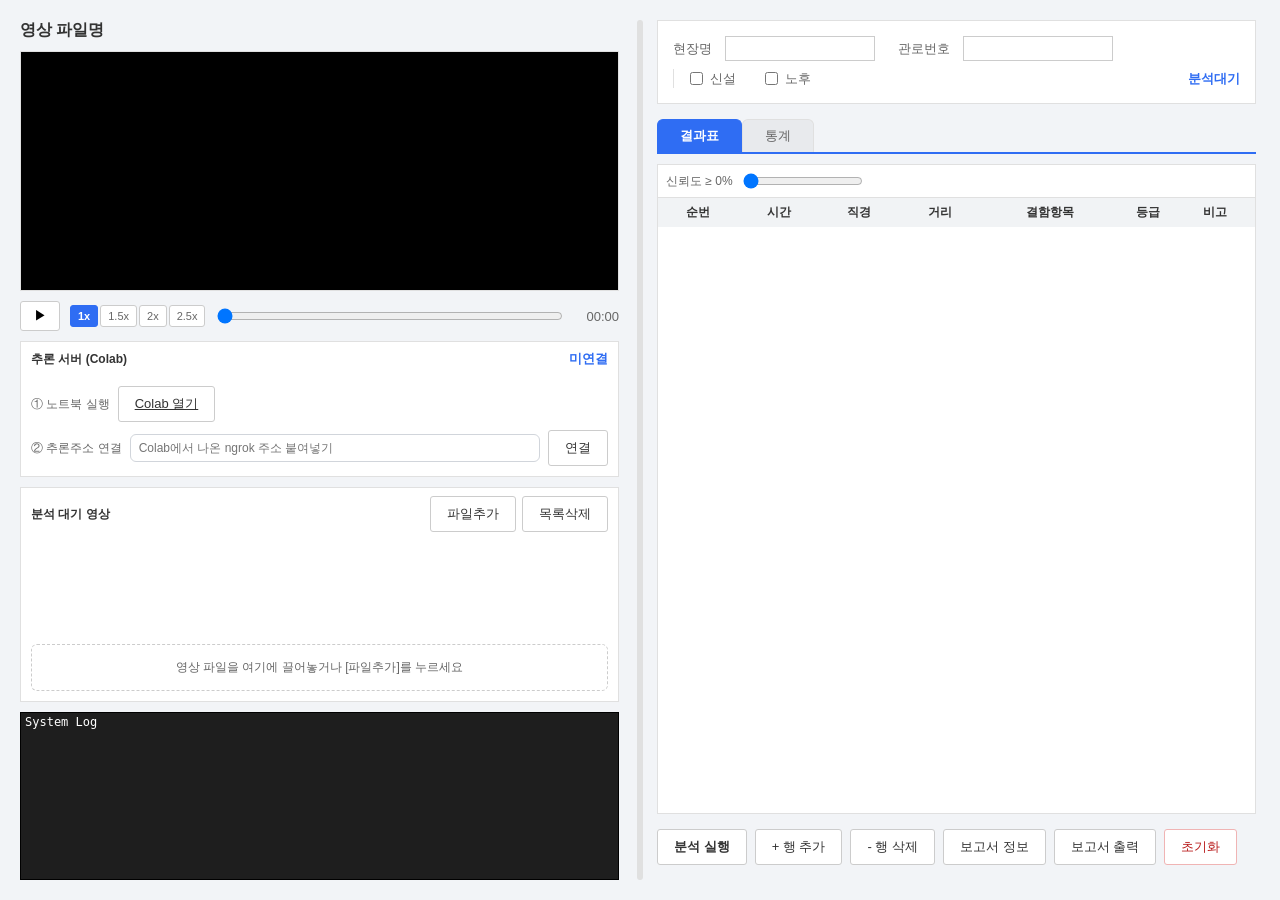
<file: apps/AI_CCTV/ui/index.html>
<!doctype html>
<html lang="ko">
<head>
  <meta charset="utf-8" />
  <title>AI CCTV 결함 분석기</title>
  <link rel="icon" type="image/x-icon" href="logo.ico" />
  <link rel="shortcut icon" type="image/x-icon" href="logo.ico" />
  <link rel="stylesheet" href="css/styles.css" />
</head>
<body>
  <div class="app">
    <section class="left-panel">
      <div class="video-name" id="videoName">영상 파일명</div>

      <div class="video-card" id="videoCard" title="휠 위: 확대 / 휠 아래: 축소, 드래그: 이동, 더블클릭: 원래대로">
        <div class="preview-viewport" id="previewViewport">
          <img id="previewImg" class="preview-img" alt="" />
          <div id="boxOverlay" class="box-overlay"></div>
        </div>
        <span id="zoomBadge" class="zoom-badge" hidden>100%</span>
      </div>

      <div class="ctrl-frame">
        <button id="btnPlay" class="icon-btn" title="재생/일시정지">▶</button>
        <div class="speed-group" id="speedGroup">
          <button class="speed-btn active" data-speed="1">1x</button>
          <button class="speed-btn" data-speed="1.5">1.5x</button>
          <button class="speed-btn" data-speed="2">2x</button>
          <button class="speed-btn" data-speed="2.5">2.5x</button>
        </div>
        <input type="range" id="seekSlider" min="0" max="100" value="0" step="1" />
        <span id="lblTime" class="time-label">00:00</span>
      </div>

      <div class="list-card" id="colabCard">
        <div class="list-header">
          <span class="list-title">추론 서버 (Colab)</span>
          <span id="colabStatus" class="status">미연결</span>
        </div>
        <div class="colab-steps">
          <div class="colab-row">
            <span class="colab-step">① 노트북 실행</span>
            <!-- ▼▼▼ 여기 href="" 안에 본인 Colab 노트북 공유 링크를 넣으세요 (지금은 공란) ▼▼▼ -->
            <a id="colabOpen" class="clean-btn" href="https://colab.research.google.com/drive/1tljHagmjN_aCILR17SNLtFH6xJVbpro0#scrollTo=vs5wXuFKVIiw" target="_blank" rel="noopener">Colab 열기</a>
            <!-- ▲▲▲ 예: href="https://colab.research.google.com/drive/xxxxxxxx" ▲▲▲ -->
          </div>
          <div class="colab-row">
            <span class="colab-step">② 추론주소 연결</span>
            <input type="text" id="remoteUrl" class="colab-url"
                   placeholder="Colab에서 나온 ngrok 주소 붙여넣기" />
            <button id="btnConnectRemote" class="clean-btn">연결</button>
          </div>
        </div>
      </div>

      <div class="list-card" id="queueCard">
        <div class="list-header">
          <span class="list-title">분석 대기 영상</span>
          <div class="list-buttons">
            <button id="btnAddVideos" class="clean-btn">파일추가</button>
            <button id="btnClearVideos" class="clean-btn">목록삭제</button>
          </div>
        </div>
        <!-- 브라우저에서 영상을 고를 때 사용. 데스크톱(exe)은 pywebview 파일창을 쓴다.
             accept를 걸면 현장 영상(.dav 등)이 선택창에서 아예 안 보이므로 제한하지 않는다. -->
        <input type="file" id="videoFileInput" multiple hidden />
        <ul id="videoList" class="video-list"></ul>
        <div id="dropHint" class="drop-hint">영상 파일을 여기에 끌어놓거나 [파일추가]를 누르세요</div>
        <div id="uploadBar" class="upload-bar" hidden>
          <div class="upload-bar-fill" id="uploadBarFill"></div>
          <span class="upload-bar-text" id="uploadBarText"></span>
        </div>
      </div>

      <div class="log-frame">
        <div class="log-title">System Log</div>
        <div id="logConsole" class="log-console"></div>
      </div>
    </section>

    <!-- 좌우 비율 조절 손잡이 (드래그) -->
    <div class="splitter" id="splitter" title="드래그해서 좌우 비율 조절 (더블클릭: 1:1로 복귀)"></div>

    <section class="right-panel">
      <div class="user-bar" id="userBar" hidden>
        <span class="user-badge" id="userBadge"></span>
        <button id="btnLogout" class="clean-btn">로그아웃</button>
      </div>

      <div class="in-card">
        <label for="siteName">현장명</label>
        <input type="text" id="siteName" />
        <label for="pipeId">관로번호</label>
        <input type="text" id="pipeId" title="현재 선택된 영상의 관로번호" />
        <!-- 관로 구분: 둘 중 하나만 선택 가능. 미선택 상태로는 분석 실행이 막힌다. -->
        <span class="cond-group" id="pipeCondGroup">
          <label class="cond-item"><input type="checkbox" id="condNew" value="신설" /> 신설</label>
          <label class="cond-item"><input type="checkbox" id="condOld" value="노후" /> 노후</label>
        </span>
        <span id="status" class="status">분석대기</span>
      </div>

      <div class="tab-bar">
        <button class="tab-btn active" data-tab="tabResults">결과표</button>
        <button class="tab-btn" data-tab="tabStats">통계</button>
      </div>

      <div id="tabResults" class="tab-page">
        <div class="filter-bar">
          <label class="filter-label">신뢰도 ≥ <span id="confVal">0</span>%</label>
          <input type="range" id="confSlider" min="0" max="95" value="0" step="5" />
          <div id="classFilter" class="class-filter"></div>
        </div>

        <div class="tree-card">
          <table id="resultsTable">
            <thead>
              <tr>
                <th class="col-seq">순번</th>
                <th class="col-time">시간</th>
                <th class="col-dia">직경</th>
                <th class="col-dist">거리</th>
                <th class="col-defects">결함항목</th>
                <th class="col-grade">등급</th>
                <th class="col-note">비고</th>
              </tr>
            </thead>
            <tbody id="resultsBody"></tbody>
          </table>
        </div>

        <div class="act-frame">
          <button id="btnRun" class="clean-btn primary">분석 실행</button>
          <button id="btnAddRow" class="clean-btn">+ 행 추가</button>
          <button id="btnDelRow" class="clean-btn">- 행 삭제</button>
          <button id="btnReportMeta" class="clean-btn">보고서 정보</button>
          <button id="btnExport" class="clean-btn">보고서 출력</button>
          <button id="btnReset" class="clean-btn danger">초기화</button>
        </div>
      </div>

      <div id="tabStats" class="tab-page" hidden>
        <div class="tree-card">
          <table id="statsTable">
            <thead id="statsHead"></thead>
            <tbody id="statsBody"></tbody>
          </table>
        </div>
        <p class="stats-note">오탐으로 마킹한 행은 집계에서 제외됩니다. 신뢰도/클래스 필터와는 무관하게 전체 기준입니다.</p>
      </div>
    </section>
  </div>

  <!-- 출력 형식 선택 -->
  <dialog id="dlgExport" class="dlg">
    <h3 class="dlg-title">보고서 출력</h3>

    <p class="dlg-sub">어느 범위로 뽑을지 고르세요.</p>
    <div class="scope-list">
      <label class="scope-item">
        <input type="radio" name="exportScope" value="current" checked />
        <span><b>선택한 영상만</b><em id="exportScopeCur">— 지금 보고 있는 관로</em></span>
      </label>
      <label class="scope-item">
        <input type="radio" name="exportScope" value="all" />
        <span><b>분석한 전체</b><em id="exportScopeAll">— 이번에 분석한 관로를 한 파일로</em></span>
      </label>
    </div>

    <p class="dlg-sub">어떤 형식으로 내려받을지 선택하세요.</p>
    <div class="fmt-list">
      <button class="fmt" data-fmt="xlsx">
        <span class="fmt-name">엑셀 조사표 (.xlsx)</span>
        <span class="fmt-desc">기존 형식. 프레임 사진 + 결함 표가 한 시트에 들어갑니다.</span>
      </button>
      <button class="fmt" data-fmt="pdf">
        <span class="fmt-name">파이프에셋 야장 (.pdf)</span>
        <span class="fmt-desc">하수관거 현황 조사 보고서 형식. A4 한 장에 사진 6장 + 관로 모식도.
          상단 표는 [보고서 정보]에 입력한 값이 들어갑니다.</span>
      </button>
    </div>
    <div class="dlg-foot">
      <button id="btnExportCancel" class="clean-btn">취소</button>
    </div>
  </dialog>

  <!-- 야장 상단 표 입력 -->
  <dialog id="dlgMeta" class="dlg dlg-wide">
    <h3 class="dlg-title">보고서 정보</h3>
    <p class="dlg-sub">파이프에셋 야장 상단 표에 들어가는 값입니다. 비워두면 실물 야장처럼 공란으로 인쇄됩니다.</p>
    <div class="meta-target">
      <label for="metaVideo">관로 선택</label>
      <select id="metaVideo"></select>
      <span class="meta-target-hint">맨홀번호·관종·거리는 관로마다 따로 저장됩니다.</span>
    </div>
    <div id="metaFields" class="meta-grid"></div>
    <div class="dlg-foot">
      <button id="btnMetaCancel" class="clean-btn">취소</button>
      <button id="btnMetaSave" class="clean-btn primary">저장</button>
    </div>
  </dialog>

  <script type="module" src="js/app.js"></script>
</body>
</html>
</file>
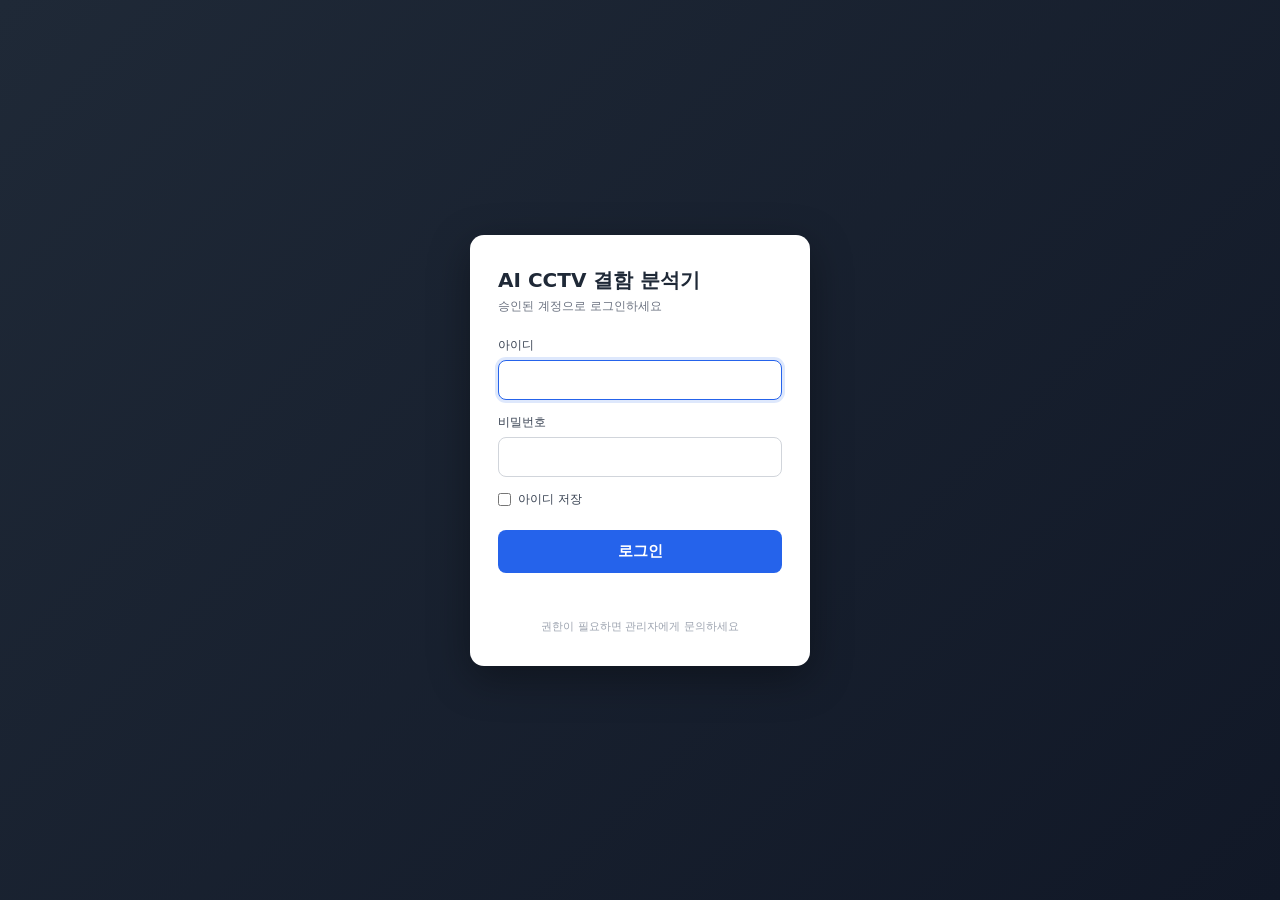
<file: apps/AI_CCTV/ui/login.html>
<!doctype html>
<html lang="ko">
<head>
  <meta charset="utf-8" />
  <title>로그인 · AI CCTV 결함 분석기</title>
  <link rel="icon" type="image/x-icon" href="logo.ico" />
  <link rel="shortcut icon" type="image/x-icon" href="logo.ico" />
  <style>
    * { box-sizing: border-box; }
    body {
      margin: 0; height: 100vh; display: flex; align-items: center; justify-content: center;
      font-family: "Malgun Gothic", "Apple SD Gothic Neo", system-ui, sans-serif;
      background: linear-gradient(135deg, #1f2937 0%, #111827 100%); color: #e5e7eb;
    }
    .login-box {
      width: 340px; padding: 32px 28px; background: #fff; color: #1f2937;
      border-radius: 14px; box-shadow: 0 12px 40px rgba(0,0,0,.35);
    }
    .brand { font-size: 20px; font-weight: 700; margin: 0 0 4px; }
    .sub { font-size: 12px; color: #6b7280; margin: 0 0 22px; }
    label { display: block; font-size: 12px; color: #374151; margin: 14px 0 6px; }
    input {
      width: 100%; padding: 11px 12px; border: 1px solid #d1d5db; border-radius: 8px;
      font-size: 14px; outline: none;
    }
    input:focus { border-color: #2563eb; box-shadow: 0 0 0 3px rgba(37,99,235,.15); }
    button {
      width: 100%; margin-top: 22px; padding: 12px; border: 0; border-radius: 8px;
      background: #2563eb; color: #fff; font-size: 15px; font-weight: 600; cursor: pointer;
    }
    button:hover { background: #1d4ed8; }
    .err { color: #dc2626; font-size: 12px; margin-top: 12px; min-height: 16px; }
    .hint { margin-top: 18px; font-size: 11px; color: #9ca3af; text-align: center; }
    /* 아이디 저장 체크박스 — label의 block/margin 규칙을 덮어써 한 줄로 붙인다 */
    .remember {
      display: flex; align-items: center; gap: 7px;
      margin: 14px 0 0; font-size: 12px; color: #374151; cursor: pointer;
    }
    .remember input {
      width: auto; margin: 0; padding: 0; cursor: pointer;
      accent-color: #2563eb;
    }
  </style>
</head>
<body>
  <form class="login-box" id="loginForm">
    <p class="brand">AI CCTV 결함 분석기</p>
    <p class="sub">승인된 계정으로 로그인하세요</p>
    <label for="username">아이디</label>
    <!-- autofocus는 두지 않는다 — 저장된 아이디가 있으면 스크립트가 비밀번호로 커서를 보낸다 -->
    <input type="text" id="username" name="username" autocomplete="username" />
    <label for="password">비밀번호</label>
    <input type="password" id="password" name="password" autocomplete="current-password" />
    <label class="remember" for="remember">
      <input type="checkbox" id="remember" />
      아이디 저장
    </label>
    <button type="submit">로그인</button>
    <div class="err" id="err"></div>
    <div class="hint">권한이 필요하면 관리자에게 문의하세요</div>
  </form>
  <script>
    const form = document.getElementById("loginForm");
    const err = document.getElementById("err");
    const userEl = document.getElementById("username");
    const pwEl = document.getElementById("password");
    const rememberEl = document.getElementById("remember");
    const KEY = "aicctv.savedId";

    // **아이디만 저장한다. 비밀번호는 절대 저장하지 않는다.**
    // 저장된 아이디가 있으면 채워두고 커서를 비밀번호로 보낸다 — 다시 칠 필요가 없다.
    const saved = localStorage.getItem(KEY);
    if (saved) {
      userEl.value = saved;
      rememberEl.checked = true;
      pwEl.focus();
    } else {
      userEl.focus();
    }

    form.addEventListener("submit", async (e) => {
      e.preventDefault();
      err.textContent = "";
      const body = new FormData(form);
      const res = await fetch("/api/auth/login", { method: "POST", body });
      if (res.ok) {
        // 로그인에 성공한 아이디만 남긴다(오타를 저장하지 않으려고).
        if (rememberEl.checked) localStorage.setItem(KEY, userEl.value.trim());
        else localStorage.removeItem(KEY);
        window.location.href = "/";
      } else {
        let msg = "로그인 실패";
        try { msg = (await res.json()).detail || msg; } catch (_) {}
        err.textContent = msg;
      }
    });
  </script>
</body>
</html>
</file>
<file: apps/AI_CCTV/ui/css/styles.css>
:root {
  --bg-app: #F2F4F7;
  --panel: #FFFFFF;
  --border: #E0E0E0;
  --text-main: #333333;
  --text-sub: #666666;
  --btn-bg: #FFFFFF;
  --btn-fg: #333333;
  --btn-border: #CCCCCC;
  --accent: #2F6DF3;
  --row-odd: #F9FAFB;
  --highlight: #E3F2FD;
  --log-bg: #1E1E1E;
  --log-fg: #00FF00;
}

* { box-sizing: border-box; }

html, body {
  margin: 0;
  min-height: 100%;   /* height 고정이면 좁은 화면에서 아래쪽 내용이 잘린다 */
  background: var(--bg-app);
  color: var(--text-main);
  font-family: "Malgun Gothic", "맑은 고딕", sans-serif;
  font-size: 13px;
}

.app {
  display: grid;
  /* 기본 1:1. 가운데 6px은 드래그 손잡이(스플리터). JS가 비율을 다시 써준다. */
  grid-template-columns: 50fr 6px 50fr;
  gap: 14px;
  padding: 20px;
  height: 100vh;
}

/* 좌우 비율 조절 손잡이 */
.splitter {
  position: relative;
  background: var(--border);
  border-radius: 3px;
  cursor: col-resize;
}

.splitter::after {          /* 얇은 선은 잡기 어려워 실제 조작 영역을 넓힌다 */
  content: "";
  position: absolute;
  inset: 0 -7px;
}

.splitter:hover { background: var(--accent); }

/* 드래그 중에는 전체가 col-resize 커서로 고정되고 텍스트 선택이 안 되게 */
body.splitting { cursor: col-resize; user-select: none; }
body.splitting iframe, body.splitting img { pointer-events: none; }

/* 각 패널이 독립적으로 스크롤된다. 내용이 화면보다 길어져도 서로 겹치지 않고,
   아래쪽 로그/버튼이 잘려나가지 않는다. */
.left-panel, .right-panel {
  display: flex;
  flex-direction: column;
  min-height: 0;
  overflow-y: auto;
  overflow-x: hidden;
  padding-right: 4px;   /* 스크롤바가 내용 위에 겹치지 않도록 */
}

/* 좌(영상) / 우(결함 결과표) 2단 배치가 기본이다. 세로가 짧은 건 각 패널이
   스크롤해서 해결하므로 높이로는 1단으로 접지 않는다. 가로가 정말 좁을 때만
   (태블릿·세로 모니터) 1단으로 내린다. */
@media (max-width: 820px) {
  .app {
    grid-template-columns: 1fr !important;   /* JS가 써넣은 인라인 비율보다 우선 */
    height: auto;
    min-height: 100vh;
  }
  .left-panel, .right-panel {
    overflow: visible;
  }
  .splitter { display: none; }   /* 1단에서는 좌우 비율 개념이 없다 */
  .video-card { min-height: 320px; }
}

.video-name {
  flex: 0 0 auto;
  font-size: 16px;
  font-weight: bold;
  margin-bottom: 10px;
}

.video-card {
  position: relative;   /* 줌 배지 기준 */
  flex: 5 1 auto;
  background: #000;
  border: 1px solid var(--border);
  min-height: 240px;   /* 아래 카드들에 밀려 0으로 찌부러지지 않게 */
  display: flex;
  align-items: center;
  justify-content: center;
  overflow: hidden;
}

/* 현재 확대/축소 배율. 100%일 때는 숨긴다. */
.zoom-badge {
  position: absolute;
  right: 8px;
  bottom: 8px;
  background: rgba(0, 0, 0, 0.6);
  color: #fff;
  font-size: 11px;
  font-weight: bold;
  padding: 2px 7px;
  border-radius: 10px;
  pointer-events: none;
}

.preview-img {
  max-width: 100%;
  max-height: 100%;
  object-fit: contain;
}

.ctrl-frame {
  flex: 0 0 auto;   /* 재생 컨트롤은 항상 원래 높이 유지 */
  display: flex;
  align-items: center;
  gap: 10px;
  padding: 10px 0;
}

.icon-btn {
  background: #fff;
  border: 1px solid var(--btn-border);
  width: 40px;
  height: 30px;
  cursor: pointer;
  border-radius: 3px;
}

.ctrl-frame input[type="range"] {
  flex: 1;
}

.time-label {
  color: var(--text-sub);
  min-width: 44px;
  text-align: right;
}

.list-card {
  flex: 2 1 auto;
  background: var(--panel);
  border: 1px solid var(--border);
  display: flex;
  flex-direction: column;
  min-height: 120px;
  margin-bottom: 10px;
}

/* Colab 연결 패널은 2줄짜리 고정 컨트롤이라 늘어나거나 줄어들면 안 된다.
   (list-card의 flex를 그대로 물려받아 찌그러지던 것을 막는다) */
#colabCard {
  flex: 0 0 auto;
  min-height: 0;
}

.list-header {
  display: flex;
  justify-content: space-between;
  align-items: center;
  padding: 8px 10px;
}

.list-title {
  font-weight: bold;
  font-size: 12px;
}

.list-buttons {
  display: flex;
  gap: 6px;
}

.video-list {
  list-style: none;
  margin: 0;
  padding: 0 10px 10px;
  overflow-y: auto;
  flex: 1;
}

.video-list li {
  padding: 6px 8px;
  cursor: pointer;
  border-radius: 3px;
}

.video-list li:hover {
  background: var(--row-odd);
}

.video-list li.selected {
  background: var(--highlight);
  color: #1976D2;
}

/* ── 영상 업로드: 드롭존 + 진행률 ── */

#queueCard { position: relative; transition: background 0.12s, border-color 0.12s; }

#queueCard.drag-over {
  border-color: var(--accent);
  background: var(--highlight);
}

/* 끌어놓는 동안 자식 요소가 dragleave를 발생시켜 깜빡이는 것을 막는다 */
#queueCard.drag-over * { pointer-events: none; }

.drop-hint {
  margin: 0 10px 10px;
  padding: 14px 10px;
  border: 1px dashed var(--btn-border);
  border-radius: 6px;
  color: var(--text-sub);
  font-size: 12px;
  text-align: center;
}

#queueCard.drag-over .drop-hint {
  border-color: var(--accent);
  color: #1976D2;
}

.upload-bar {
  position: relative;
  height: 20px;
  margin: 0 10px 10px;
  background: #E9ECEF;
  border-radius: 10px;
  overflow: hidden;
}

.upload-bar-fill {
  height: 100%;
  width: 0;
  background: var(--accent);
  transition: width 0.15s linear;
}

.upload-bar-text {
  position: absolute;
  inset: 0;
  display: flex;
  align-items: center;
  justify-content: center;
  font-size: 11px;
  color: var(--text-main);
  white-space: nowrap;
}

.log-frame {
  flex: 3 1 auto;
  background: var(--log-bg);
  border: 1px solid #000;
  display: flex;
  flex-direction: column;
  min-height: 140px;
}

.log-title {
  color: #fff;
  font-family: Consolas, monospace;
  font-size: 12px;
  padding: 2px 4px;
}

.log-console {
  flex: 1;
  overflow-y: auto;
  color: var(--log-fg);
  font-family: Consolas, monospace;
  font-size: 12px;
  padding: 4px;
  white-space: pre-wrap;
}

.log-console .lvl-ERROR { color: #FF4444; }
.log-console .lvl-WARN { color: #FFFF00; }
.log-console .lvl-INFO { color: #00FF00; }
.log-console .ts { color: #00FF00; }

.in-card {
  flex: 0 0 auto;
  background: var(--panel);
  border: 1px solid var(--border);
  padding: 15px;
  display: flex;
  align-items: center;
  flex-wrap: wrap;
  gap: 8px;
  margin-bottom: 15px;
}

.in-card label {
  color: var(--text-sub);
  margin-right: 5px;
}

.in-card input[type="text"] {
  width: 150px;
  border: 1px solid var(--btn-border);
  padding: 4px 6px;
  margin-right: 15px;
}

.in-card input[type="text"]:disabled {
  background: #F1F3F5;
  color: #999;
}

/* 관로 구분(신설/노후) — 둘 중 하나만 선택 */
.cond-group {
  display: flex;
  gap: 12px;
  align-items: center;
  padding-left: 4px;
  border-left: 1px solid var(--border);
}

.cond-item {
  display: flex;
  align-items: center;
  gap: 4px;
  cursor: pointer;
  white-space: nowrap;
  color: var(--text-main);
  margin-left: 8px;
}

.cond-item input { cursor: pointer; }

.status {
  margin-left: auto;
  color: var(--accent);
  font-weight: bold;
}

.tree-card {
  flex: 1 1 auto;
  background: var(--panel);
  border: 1px solid var(--border);
  overflow: auto;      /* 결과표가 길어지면 표 안에서 스크롤 */
  min-height: 200px;
}

#resultsTable {
  width: 100%;
  border-collapse: collapse;
  font-size: 12px;
}

#resultsTable thead th {
  background: #F1F3F5;
  font-weight: bold;
  text-align: center;
  padding: 6px 4px;
  position: sticky;
  top: 0;
  z-index: 1;   /* 스크롤되는 행이 헤더 위로 올라오지 않게 */
}

#resultsTable td {
  text-align: center;
  padding: 5px 4px;
  border-bottom: 1px solid #F0F0F0;
  cursor: pointer;
}

.col-defects, td.col-defects { text-align: left; }

tr.row-odd { background: var(--row-odd); }
tr.row-separator { background: #DDDDDD; font-weight: bold; }
tr.row-separator td { text-align: left; padding-left: 8px; }
tr.row-group-parent { background: #EEEFFF; cursor: pointer; user-select: none; }

/* 펼친 그룹은 어디서 시작해 어디서 끝나는지 한눈에 보여야 한다.
   안 그러면 딸린 행과 그 다음 결함이 섞여 보인다.
   머리행은 진하게, 딸린 행은 옅은 같은 계열로 칠하고 왼쪽에 세로 띠를 둔다. */
tr.row-group-parent.is-open { background: #DCDFFB; }
tr.row-in-group { background: #F5F6FF; }
tr.row-in-group.row-odd { background: #EFF1FD; }   /* 줄무늬도 같은 계열로 */

tr.row-group-parent.is-open td:first-child,
tr.row-in-group td:first-child {
  box-shadow: inset 3px 0 0 var(--accent);
}

/* 그룹의 마지막 행 아래에 경계선 — 다음 결함과 확실히 끊어준다 */
tr.row-in-group.is-group-last td { border-bottom: 2px solid var(--accent); }

/* 그룹 펼침/접힘 삼각형. 클릭/더블클릭/Enter 모두 같은 토글로 이어진다. */
.group-caret {
  display: inline-block;
  width: 14px;
  margin-right: 2px;
  color: var(--accent);
  font-size: 10px;
}
.group-caret:hover { color: #0b3fb8; }
tr.row-in-group td:first-child { padding-left: 26px; }   /* 그룹에 딸린 행만 들여쓴다 */
tr.row-selected { background: var(--highlight) !important; color: #1976D2; }
tr.row-hidden { display: none; }

/* 결함항목 드롭다운. 직접 입력칸이 아래 붙을 수 있어 셀 안에서 세로로 쌓는다. */
select.defect-select { width: 100%; min-width: 150px; }
td:has(> select.defect-select) { white-space: normal; }

td input.cell-edit {
  width: 100%;
  box-sizing: border-box;
  border: 1px solid var(--accent);
  font-size: 12px;
  padding: 2px;
}

.act-frame {
  flex: 0 0 auto;   /* 분석 실행/출력 버튼은 항상 보여야 한다 */
  display: flex;
  flex-wrap: wrap;
  gap: 8px;
  padding: 15px 0;
}

.clean-btn {
  background: var(--btn-bg);
  color: var(--btn-fg);
  border: 1px solid var(--btn-border);
  border-radius: 3px;
  padding: 8px 16px;
  cursor: pointer;
  font-size: 13px;
}

.clean-btn:hover { background: #F5F5F5; }
.clean-btn.primary { font-weight: bold; }

/* 되돌릴 수 없는 동작(초기화)은 눈에 띄게 — 실수로 누르지 않도록 */
.clean-btn.danger { color: #b91c1c; border-color: #f0b4b4; }
.clean-btn.danger:hover { background: #fef2f2; border-color: #dc2626; }

/* 보고서 출력 범위(선택 영상 / 전체) */
.scope-list { display: flex; flex-direction: column; gap: 6px; margin-bottom: 14px; }
.scope-item {
  display: flex; align-items: baseline; gap: 8px;
  padding: 8px 10px; border: 1px solid var(--border); border-radius: 6px;
  cursor: pointer;
}
.scope-item:hover { background: var(--row-odd); }
.scope-item input { cursor: pointer; }
.scope-item em { color: var(--text-sub); font-style: normal; font-size: 12px; margin-left: 6px; }
.clean-btn:active { transform: translate(1px, 1px); }

/* ───────── 미리보기 오버레이 / 줌 ───────── */

[hidden] { display: none !important; }

.preview-viewport {
  position: relative;
  width: 100%;
  height: 100%;
  display: flex;
  align-items: center;
  justify-content: center;
  transform-origin: 0 0;
}

.box-overlay {
  position: absolute;
  pointer-events: none;
}

.det-box {
  position: absolute;
  border: 2px solid #FF3C00;
  box-sizing: border-box;
}

.det-label {
  position: absolute;
  left: -2px;
  bottom: 100%;
  background: #FF3C00;
  color: #fff;
  font-size: 11px;
  font-weight: bold;
  padding: 1px 5px;
  white-space: nowrap;
}

/* 박스가 화면 위쪽에 닿아 라벨을 위에 못 붙일 때(큰 박스) 안쪽으로 넣는다.
   이게 없으면 신뢰도 숫자가 영상 밖으로 잘려서 안 보인다. */
.det-label.inside {
  bottom: auto;
  top: 0;
  left: 0;
}

/* ───────── 배속 버튼 ───────── */

.speed-group {
  display: flex;
  gap: 2px;
}

.speed-btn {
  background: #fff;
  border: 1px solid var(--btn-border);
  border-radius: 3px;
  padding: 4px 7px;
  font-size: 11px;
  cursor: pointer;
  color: var(--text-sub);
}

.speed-btn.active {
  background: var(--accent);
  border-color: var(--accent);
  color: #fff;
  font-weight: bold;
}

/* ───────── 탭 ───────── */

.tab-bar {
  flex: 0 0 auto;
  display: flex;
  gap: 0;
  border-bottom: 2px solid var(--accent);
  margin-bottom: 10px;
}

.tab-btn {
  background: #E8EAED;
  border: 1px solid var(--border);
  border-bottom: none;
  border-radius: 6px 6px 0 0;
  padding: 7px 22px;
  font-size: 13px;
  cursor: pointer;
  color: var(--text-sub);
}

.tab-btn.active {
  background: var(--accent);
  border-color: var(--accent);
  color: #fff;
  font-weight: bold;
}

.tab-page {
  display: flex;
  flex-direction: column;
  flex: 1;
  min-height: 0;
}

/* ───────── 필터 바 (신뢰도 + 클래스) ───────── */

.filter-bar {
  flex: 0 0 auto;
  display: flex;
  align-items: center;
  gap: 8px;
  padding: 6px 8px;
  background: var(--panel);
  border: 1px solid var(--border);
  border-bottom: none;
  flex-wrap: wrap;
}

.filter-label {
  color: var(--text-sub);
  font-size: 12px;
  white-space: nowrap;
}

.filter-bar input[type="range"] {
  width: 120px;
}

.class-filter {
  display: flex;
  gap: 4px;
  flex-wrap: wrap;
}

.class-chip {
  border: 1px solid var(--btn-border);
  border-radius: 10px;
  background: #F1F3F5;
  color: #999;
  font-size: 11px;
  padding: 2px 9px;
  cursor: pointer;
  text-decoration: line-through;
}

.class-chip.on {
  background: var(--highlight);
  border-color: var(--accent);
  color: #1976D2;
  text-decoration: none;
}

/* ───────── 필터 숨김 행 ───────── */

tr.row-filtered { display: none; }

/* ───────── 결함 등급 (야장 캡션용) ───────── */

.col-grade { width: 54px; }

.grade-select {
  width: 46px;
  border: 1px solid var(--btn-border);
  border-radius: 3px;
  background: #fff;
  font-size: 12px;
  padding: 1px 2px;
  cursor: pointer;
}

/* ───────── 대화상자 (출력 형식 / 보고서 정보) ───────── */

.dlg {
  border: 1px solid var(--border);
  border-radius: 8px;
  padding: 20px 22px;
  width: 420px;
  max-width: 92vw;
  color: var(--text-main);
  font-family: inherit;
  font-size: 13px;
  box-shadow: 0 12px 40px rgba(0, 0, 0, .18);
}

.dlg-wide { width: 720px; }
.dlg::backdrop { background: rgba(0, 0, 0, .35); }

.dlg-title { margin: 0; font-size: 16px; }
.dlg-sub { margin: 6px 0 16px; color: var(--text-sub); font-size: 12.5px; }

.dlg-foot {
  display: flex;
  justify-content: flex-end;
  gap: 8px;
  margin-top: 18px;
}

/* 출력 형식 선택 */
.fmt-list { display: flex; flex-direction: column; gap: 10px; }

.fmt {
  display: flex;
  flex-direction: column;
  gap: 4px;
  text-align: left;
  padding: 12px 14px;
  border: 1px solid var(--btn-border);
  border-radius: 6px;
  background: #fff;
  cursor: pointer;
  font-family: inherit;
}

.fmt:hover { border-color: var(--accent); background: var(--highlight); }
.fmt-name { font-weight: bold; font-size: 13.5px; }
.fmt-desc { color: var(--text-sub); font-size: 12px; line-height: 1.5; }

/* 어느 관로의 정보를 고치는 중인지 */
.meta-target {
  display: flex;
  align-items: center;
  gap: 8px;
  flex-wrap: wrap;
  padding: 8px 10px;
  margin-bottom: 12px;
  background: var(--highlight);
  border: 1px solid var(--accent);
  border-radius: 5px;
}

.meta-target label { font-weight: bold; font-size: 12.5px; }

.meta-target select {
  border: 1px solid var(--btn-border);
  border-radius: 3px;
  padding: 3px 6px;
  font-size: 12.5px;
  max-width: 300px;
}

.meta-target-hint { color: var(--text-sub); font-size: 11.5px; }
.meta-target[hidden] { display: none; }

/* 현장 전체 공통 항목은 라벨을 구분해 둔다 (관로별 항목과 헷갈리지 않게) */
.meta-item.scope-project span { color: var(--accent); }

/* 보고서 정보 입력 */
.meta-grid {
  display: grid;
  grid-template-columns: repeat(auto-fit, minmax(210px, 1fr));
  gap: 8px 14px;
  max-height: 58vh;
  overflow-y: auto;
  padding-right: 4px;
}

.meta-item { display: flex; align-items: center; gap: 8px; }

.meta-item span {
  flex: 0 0 96px;
  color: var(--text-sub);
  font-size: 12px;
  text-align: right;
}

.meta-item input {
  flex: 1;
  min-width: 0;
  border: 1px solid var(--btn-border);
  border-radius: 3px;
  padding: 4px 6px;
  font-size: 12.5px;
}

/* 다른 화면에서 관리하는 값 — 여기서는 확인만 */
.meta-readonly {
  background: var(--row-odd);
  color: var(--text-sub);
  cursor: not-allowed;
}

/* 정해진 값 선택 + "기타 입력" 시 직접 입력 */
.meta-choice {
  flex: 1;
  min-width: 0;
  display: flex;
  flex-wrap: wrap;
  gap: 5px;
}

.meta-choice select {
  border: 1px solid var(--btn-border);
  border-radius: 3px;
  padding: 4px 4px;
  font-size: 12.5px;
  background: #fff;
  cursor: pointer;
}

/* 직접 입력 칸은 줄을 바꿔 한 줄을 다 쓴다 — 옆에 붙이면 너무 좁아진다 */
.meta-choice .meta-custom { flex: 1 0 100%; min-width: 0; }
.meta-choice .meta-custom[hidden] { display: none; }

/* ───────── 통계 탭 ───────── */

#statsTable {
  width: 100%;
  border-collapse: collapse;
  font-size: 12px;
}

#statsTable th {
  background: #F1F3F5;
  font-weight: bold;
  text-align: center;
  padding: 6px 8px;
  position: sticky;
  top: 0;
  z-index: 1;
  border-bottom: 1px solid var(--border);
}

#statsTable td {
  text-align: center;
  padding: 6px 8px;
  border-bottom: 1px solid #F0F0F0;
}

#statsTable td:first-child { text-align: left; }
#statsTable tr.stats-total { background: #EEEFFF; font-weight: bold; }

.stats-note {
  color: var(--text-sub);
  font-size: 12px;
  padding: 8px 2px;
  margin: 0;
}

/* ── 추론 서버(Colab) 연결 패널 ── */
.colab-steps { display: flex; flex-direction: column; gap: 8px; padding: 10px; }
.colab-row { display: flex; align-items: center; gap: 8px; }
.colab-step { font-size: 12px; color: var(--text-sub); white-space: nowrap; min-width: 78px; }
.colab-url {
  flex: 1; min-width: 0; padding: 6px 8px;
  border: 1px solid #d1d5db; border-radius: 6px; font-size: 12px;
}
#colabStatus.ok { color: #16a34a; font-weight: 600; }
#colabStatus.err { color: #dc2626; font-weight: 600; }

/* ── 로그인 사용자 바 ── */
.user-bar { display: flex; align-items: center; justify-content: flex-end; gap: 10px; margin-bottom: 6px; }
.user-badge { font-size: 12px; color: var(--text-main, #374151); font-weight: 600; }
</file>
